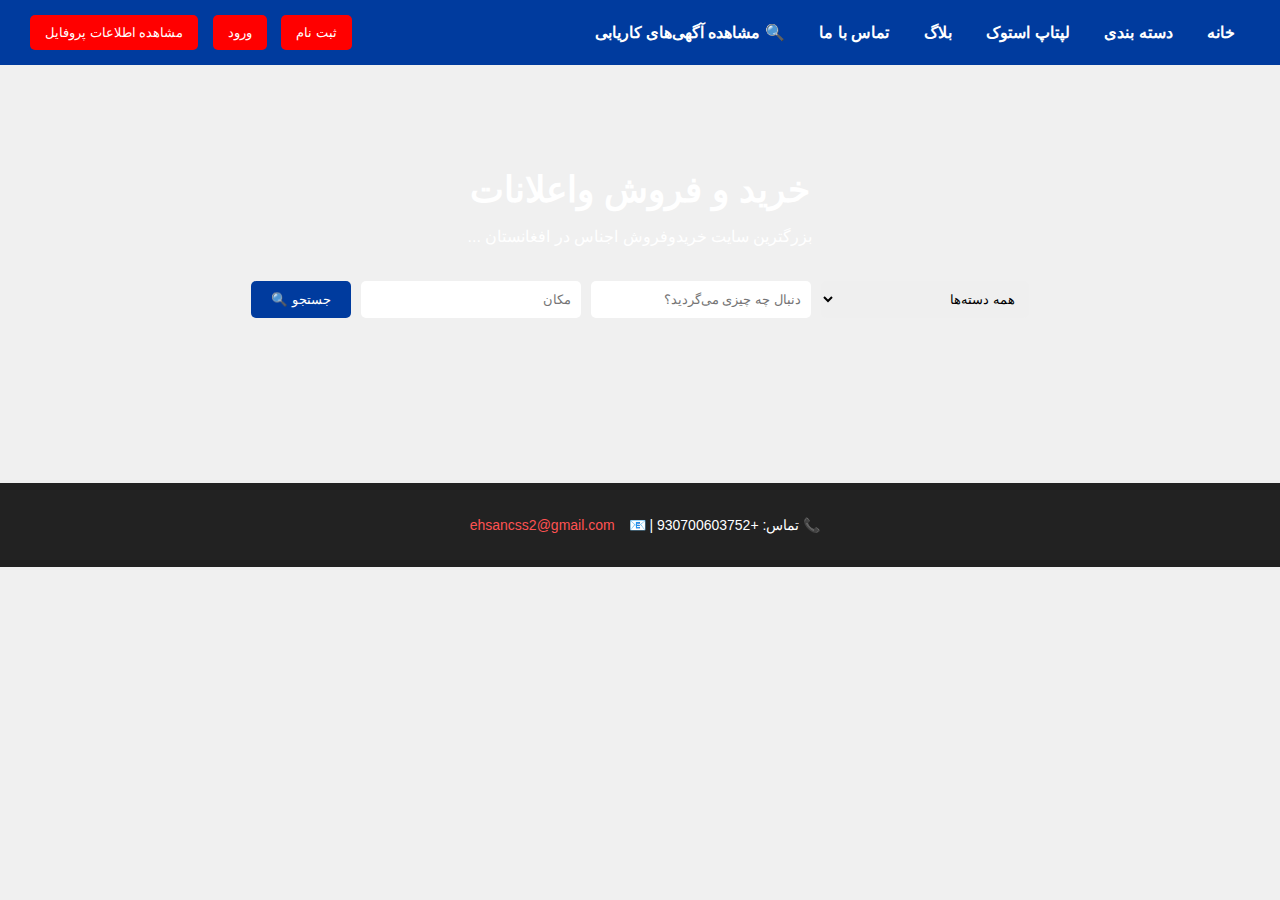
<file: index.html>
<!-- index.html -->
<!DOCTYPE html>
<html lang="fa" dir="rtl">
<head>
  <meta charset="UTF-8">
  <title>فروشگاه خرید و فروش</title>
  <meta name="viewport" content="width=device-width, initial-scale=1.0">
  <style>
    body {
      margin: 0;
      font-family: sans-serif;
      background: #f0f0f0;
    }

    header {
      background-color: #003b9e;
      color: white;
      padding: 15px 30px;
      display: flex;
      justify-content: space-between;
      align-items: center;
    }

    .nav-links a {
      color: white;
      margin: 0 15px;
      text-decoration: none;
      font-weight: bold;
    }

    .cta-buttons button {
      background-color: red;
      color: white;
      border: none;
      padding: 10px 15px;
      border-radius: 5px;
      cursor: pointer;
      margin-right: 10px;
    }

    .hero {
      background: url('https://images.unsplash.com/photo-1507525428034-b723cf961d3e?auto=format&fit=crop&w=1950&q=80') no-repeat center center;
      background-size: cover;
      padding: 80px 20px;
      text-align: center;
      color: white;
    }

    .hero h1 {
      font-size: 36px;
      margin-bottom: 10px;
    }

    .search-box {
      display: flex;
      justify-content: center;
      flex-wrap: wrap;
      margin-top: 30px;
    }

    .search-box input, .search-box select {
      padding: 10px;
      margin: 5px;
      border-radius: 5px;
      border: none;
      min-width: 200px;
    }

    .search-box button {
      background-color: #003b9e;
      color: white;
      border: none;
      padding: 10px 20px;
      border-radius: 5px;
      cursor: pointer;
      margin: 5px;
    }

    .job-list {
      max-width: 1100px;
      margin: 40px auto;
      display: grid;
      grid-template-columns: repeat(auto-fit, minmax(250px, 1fr));
      gap: 20px;
    }

    .job-card {
      background-color: #e6f0ff;
      border: 1px solid #b3d1ff;
      padding: 15px;
      border-radius: 10px;
      transition: transform 0.2s, box-shadow 0.2s;
    }

    .job-card:hover {
      transform: scale(1.02);
      box-shadow: 0 4px 10px rgba(0, 59, 158, 0.3);
    }

    footer {
      background-color: #222;
      color: white;
      text-align: center;
      padding: 20px;
      font-size: 14px;
    }

    footer a {
      color: #ff5252;
      margin: 0 10px;
      text-decoration: none;
    }

    footer a:hover {
      text-decoration: underline;
    }
	
  </style>
</head>
<body>

<header>
  <div class="nav-links">
    <a href="#">خانه</a>
    <a href="#">دسته بندی</a>
   <a href="ebs.html" class="go-to-kar-button"> لپتاپ استوک</a>
    <a href="#">بلاگ</a>
    <a href="#">تماس با ما</a>
	<a href="kar.html" class="go-to-kar-button">🔍 مشاهده آگهی‌های کاریابی</a>

  </div>
  <div class="cta-buttons">
    <button onclick="location.href='signup.html'">ثبت‌ نام</button>
    <button onclick="location.href='login.html'">ورود</button>
    <button onclick="location.href='profile.html'" style="background-color:red;">مشاهده اطلاعات پروفایل</button>
  </div>
</header>

<div class="hero">
  <h1>خرید و فروش واعلانات </h1>
  <p>بزرگترین سایت خریدوفروش اجناس در افغانستان ...</p>

  <div class="search-box">
    <select id="category">
      <option>همه دسته‌ها</option>
      <option value="kar">اعلانات کاریابی</option>
      <option>قطعات لپ‌تاپ و دسکتاپ</option>
      <option>خدمات</option>
      <option>رستوران‌ها بزرگ در حومه شهر</option>
      <option>لپ‌تاپ استوک</option>
      <option>موبایل و تبلت</option>
    </select>
    <input type="text" id="searchInput" placeholder="دنبال چه چیزی می‌گردید؟">
    <input type="text" placeholder="مکان">
    <button onclick="handleSearch()">جستجو 🔍</button>
  </div>
</div>

<div id="jobSection" class="job-list"></div>

<footer>
  <p>📞 تماس: +930700603752 | 📧 <a href="mailto:ehsancss2@gmail.com">ehsancss2@gmail.com</a></p>
</footer>

<script>
  function handleSearch() {
    const category = document.getElementById("category").value;
    const searchValue = document.getElementById("searchInput").value.toLowerCase();

    if (category === "kar" || searchValue.includes("کاریابی") || searchValue.includes("کار")) {
      renderJobs();
    } else {
      alert("نتیجه‌ای یافت نشد یا دسته صحیح انتخاب نشده است.");
    }
  }

  function renderJobs() {
    const jobSection = document.getElementById("jobSection");
    const jobs = JSON.parse(localStorage.getItem("jobs") || "[]");

    if (jobs.length === 0) {
      jobSection.innerHTML = "<p style='text-align:center'>هیچ آگهی کاریابی ثبت نشده است.</p>";
      return;
    }

    jobSection.innerHTML = "";
    jobs.forEach(job => {
      const div = document.createElement("div");
      div.className = "job-card";
      div.innerHTML = `
        <h3>${job.title}</h3>
        <p>${job.description}</p>
        ${job.image ? `<img src="${job.image}" style="max-width:100%; border-radius:8px">` : ""}
      `;
      jobSection.appendChild(div);
    });
  }
</script>

</body>
</html>
</file>
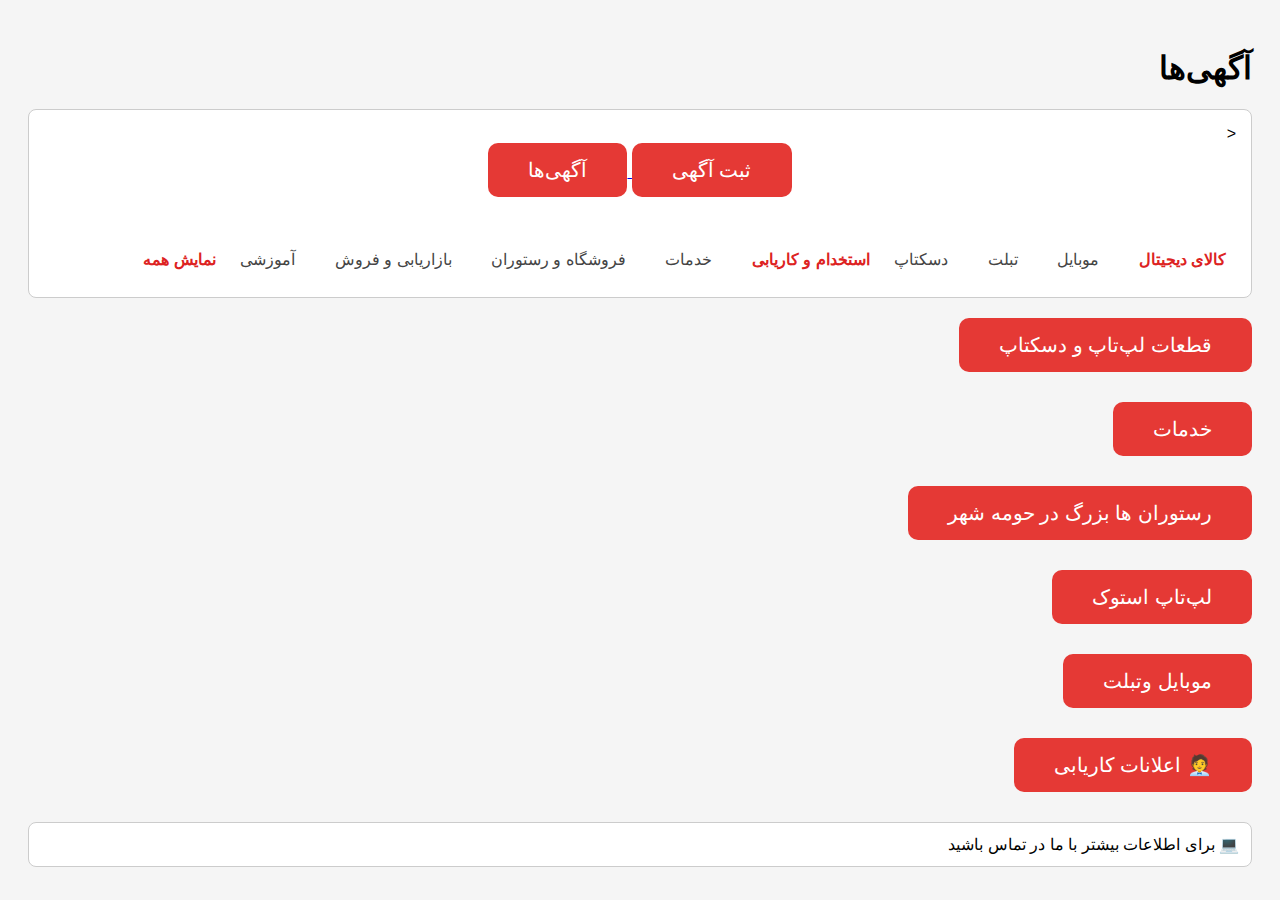
<file: ads.html>
<!DOCTYPE html>
<html lang="fa" dir="rtl">
<head>
  <meta charset="UTF-8">
  <title>آگهی‌ها</title>
  <style>
    body {
      font-family: sans-serif;
      padding: 20px;
      background: #f5f5f5;
    }
    header {
      margin-bottom: 20px;
    }
    .filters {
      background: #fff;
      border: 1px solid #ccc;
      padding: 15px;
      margin-bottom: 20px;
      border-radius: 8px;
    }
    .category, .subcategory {
      margin: 8px 0;
      cursor: pointer;
      display: inline-block;
      padding: 5px 10px;
      border-radius: 5px;
    }
    .category:hover, .subcategory:hover {
      background-color: #eee;
    }
    .category {
      font-weight: bold;
      color: #d22;
    }
    .subcategory {
      margin-right: 15px;
      color: #444;
    }
    .ads {
      display: flex;
      flex-direction: column;
      gap: 10px;
    }
    .ad-card {
      background: #fff;
      padding: 12px;
      border: 1px solid #ccc;
      border-radius: 8px;
    }

    /* دکمه ثبت آگهی */
    .post-ad-btn {
      background-color: #e53935;
      color: white;
      border: none;
      padding: 15px 40px;
      font-size: 20px;
      border-radius: 10px;
      cursor: pointer;
      transition: background-color 0.3s ease;
      margin-bottom: 20px;
    }

    .post-ad-btn:hover {
      background-color: #008000;
    }
  </style>
</head>
<body>
  <header>
    <h1>آگهی‌ها</h1>
  </header>

  <!-- فیلتر دسته‌بندی -->
  <section class="filters">
    <<div style="text-align: center; margin-bottom: 20px;">
  <a href="rbs.html">
    <button id="postAdBtn" class="post-ad-btn">ثبت آگهی</button>
  </a>
  <a href="ag.html">
  <button class="post-ad-btn">آگهی‌ها</button>
</a>

</div>


    <div class="category" onclick="filterCategory('digital')">کالای دیجیتال</div>
    <div class="subcategory" onclick="filterSub('mobile')">موبایل</div>
    <div class="subcategory" onclick="filterSub('tablet')">تبلت</div>
    <div class="subcategory" onclick="filterSub('desktop')">دسکتاپ</div>

    <div class="category" onclick="filterCategory('jobs')">استخدام و کاریابی</div>
    <div class="subcategory" onclick="filterSub('service')">خدمات</div>
    <div class="subcategory" onclick="filterSub('restaurant')">فروشگاه و رستوران</div>
    <div class="subcategory" onclick="filterSub('marketing')">بازاریابی و فروش</div>
    <div class="subcategory" onclick="filterSub('education')">آموزشی</div>

    <div class="category" onclick="showAll()">نمایش همه</div>
  </section>

  <main>
    <div class="ads">
      <!-- آگهی‌ها -->
	</a>
	  <a href="kar.html">
  <button class="post-ad-btn">  قطعات لپ‌تاپ و دسکتاپ</button>
</a>
</a>
      <a href="ebs.html">
  <button class="post-ad-btn"> خدمات</button>
</a>
</a>
      <a href="ebs.html">
  <button class="post-ad-btn"> رستوران ها بزرگ در حومه شهر</button>
</a>
      
      

  <a href="ebs.html">
  <button class="post-ad-btn"> لپ‌تاپ استوک</button>
</a>
      <a href="ebs.html">
  <button class="post-ad-btn"> موبایل وتبلت</button>
</a>
	  <a href="kar.html">
  <button class="post-ad-btn">🧑‍💼 اعلانات کاریابی</button>
</a>
            <div class="ad-card digital laptop">💻 برای اطلاعات بیشتر با ما در تماس باشید</div>
      
    </div>
  </main>

  <script>
    function filterCategory(cat) {
      const cards = document.querySelectorAll('.ad-card');
      cards.forEach(card => {
        if (card.classList.contains(cat)) {
          card.style.display = 'block';
        } else {
          card.style.display = 'none';
        }
      });
    }

    function filterSub(sub) {
      const cards = document.querySelectorAll('.ad-card');
      cards.forEach(card => {
        if (card.classList.contains(sub)) {
          card.style.display = 'block';
        } else {
          card.style.display = 'none';
        }
      });
    }

    function showAll() {
      const cards = document.querySelectorAll('.ad-card');
      cards.forEach(card => {
        card.style.display = 'block';
      });
    }

    document.getElementById("postAdBtn").onclick = function () {
      alert("فرم ثبت آگهی هنوز پیاده‌سازی نشده است.");
      // یا مثلاً:
      // window.location.href = "post.html";
    }
  </script>
</body>
</html>
</file>
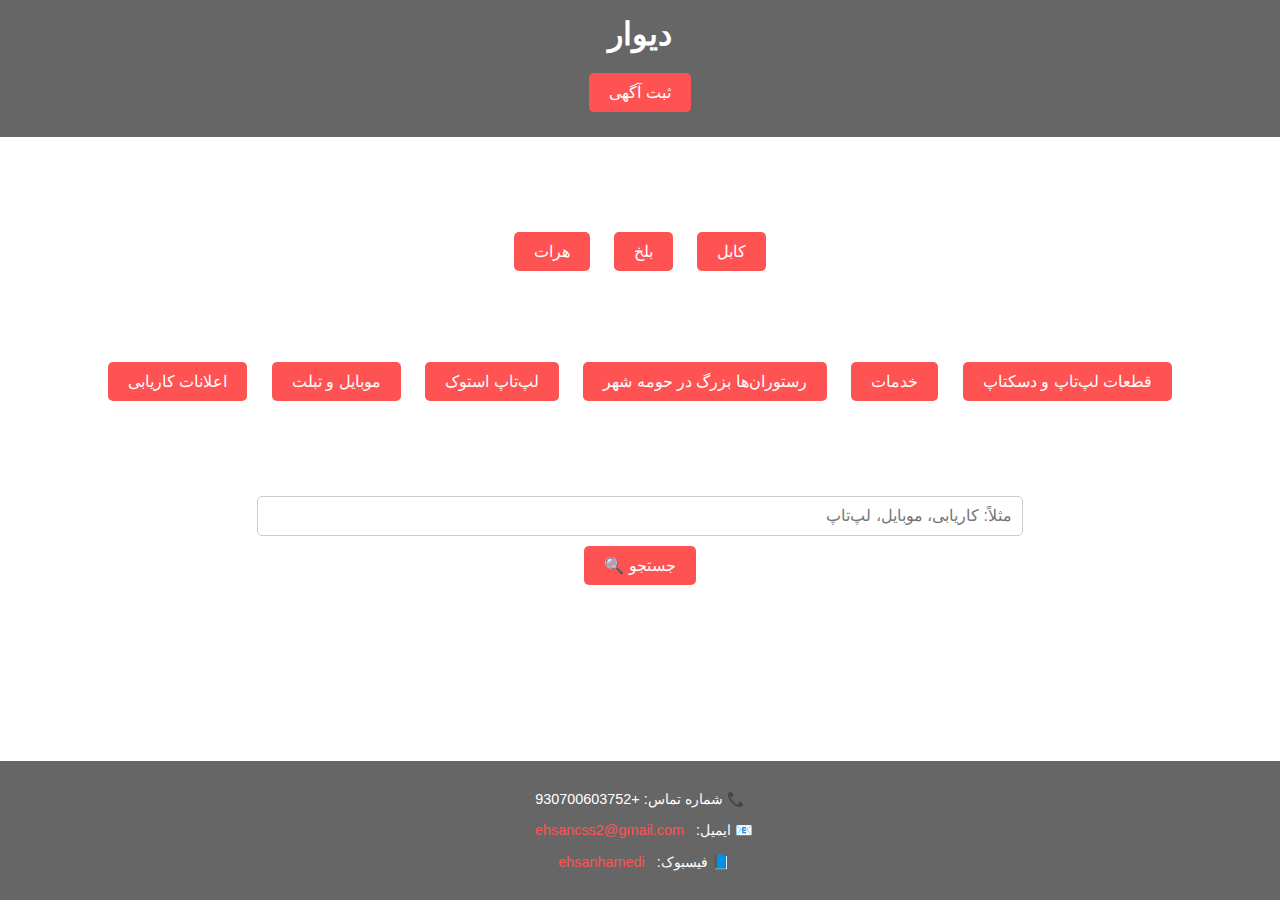
<file: index2.html>
<!DOCTYPE html>
<html lang="fa" dir="rtl">
<head>
  <meta charset="UTF-8">
  <title>دیوار ساده | آگهی رایگان</title>

  <meta name="description" content="ثبت آگهی رایگان و خرید و فروش در کابل، بلخ و هرات.">
  <meta name="viewport" content="width=device-width, initial-scale=1.0">
  <!-- Google reCAPTCHA -->
  <script src="https://www.google.com/recaptcha/api.js" async defer></script>

  <style>
    body {
      font-family: sans-serif;
      margin: 0;
      padding: 0;
      background-image: url('https://images.unsplash.com/photo-1507525428034-b723cf961d3e?auto=format&fit=crop&w=1950&q=80');
      background-size: cover;
      background-position: center;
      background-attachment: fixed;
      color: #fff;
      display: flex;
      flex-direction: column;
      min-height: 100vh;
    }

    header {
      background: rgba(0, 0, 0, 0.6);
      padding: 15px;
      text-align: center;
    }

    h1 {
      margin: 0;
      font-size: 2em;
    }

    nav {
      margin-top: 10px;
    }

    button {
      padding: 10px 20px;
      margin: 10px;
      font-size: 1em;
      border: none;
      border-radius: 5px;
      background-color: #ff5252;
      color: white;
      cursor: pointer;
    }

    main {
      flex-grow: 1;
      padding: 20px;
    }

    .cities, .categories, .search-box {
      text-align: center;
      margin-top: 30px;
    }

    .modal {
      display: none;
      position: fixed;
      z-index: 999;
      left: 0;
      top: 0;
      width: 100%;
      height: 100%;
      background-color: rgba(0,0,0,0.6);
    }

    .modal-content {
      background-color: #fff;
      color: black;
      margin: 15% auto;
      padding: 20px;
      border-radius: 10px;
      width: 80%;
      max-width: 400px;
      text-align: center;
    }

    .close {
      float: left;
      font-size: 28px;
      font-weight: bold;
      cursor: pointer;
    }

    input, select {
      padding: 10px;
      width: 90%;
      margin-top: 15px;
      font-size: 1em;
      border-radius: 5px;
      border: 1px solid #ccc;
    }

    .search-box input {
      width: 60%;
    }

    .search-box button {
      margin-top: 10px;
    }

    footer {
      background: rgba(0,0,0,0.6);
      color: #fff;
      padding: 15px;
      text-align: center;
      font-size: 0.9em;
      margin-top: auto;
    }

    footer a {
      color: #ff5252;
      text-decoration: none;
      margin: 0 8px;
    }

    footer a:hover {
      text-decoration: underline;
    }
  </style>
</head>
<body>

  <header>
    <h1>دیوار</h1>
    <nav>
      <button id="postAdBtn">ثبت آگهی</button>
    </nav>
  </header>

  <main>
    <p style="text-align: center;">لطفا شهر خود را انتخاب کنید:</p>
    <div class="cities">
      <button onclick="selectCity('کابل')">کابل</button>
      <button onclick="selectCity('بلخ')">بلخ</button>
      <button onclick="selectCity('هرات')">هرات</button>
    </div>

    <div class="categories">
      <h3>دسته‌بندی‌ها:</h3>
      <button>قطعات لپ‌تاپ و دسکتاپ</button>
      <button>خدمات</button>
      <button>رستوران‌ها بزرگ در حومه شهر</button>
      <button>لپ‌تاپ استوک</button>
      <button>موبایل و تبلت</button>
      <button>اعلانات کاریابی</button>
    </div>

    <div class="search-box">
      <h3>جستجو:</h3>
      <input type="text" id="searchInput" placeholder="مثلاً: کاریابی، موبایل، لپ‌تاپ">
      <br>
      <button onclick="handleSearch()">جستجو 🔍</button>
    </div>
  </main>

  <!-- مودال شماره تلفن -->
  <div id="phoneModal" class="modal">
    <div class="modal-content">
      <span class="close" onclick="closeModal()">&times;</span>
      <h2>لطفاً شماره تلفن خود را وارد کنید</h2>
      <input type="text" id="phoneNumber" placeholder="مثلاً 09351234567">
      <button onclick="submitPhone()">ادامه</button>
      <div class="g-recaptcha" data-sitekey="SITE_KEY_YOU_GOT_FROM_GOOGLE"></div>
    </div>
  </div>

  <footer>
    <p>📞 شماره تماس: +930700603752</p>
    <p>📧 ایمیل: <a href="mailto:ehsancss2@gmail.com">ehsancss2@gmail.com</a></p>
    <p>📘 فیسبوک: <a href="https://www.facebook.com/ehsanhamedi" target="_blank" rel="noopener noreferrer">ehsanhamedi</a></p>
  </footer>

  <script>
    const postAdBtn = document.getElementById("postAdBtn");
    const modal = document.getElementById("phoneModal");

    postAdBtn.onclick = function () {
      modal.style.display = "block";
    }

    function closeModal() {
      modal.style.display = "none";
    }

    function submitPhone() {
      const phone = document.getElementById("phoneNumber").value;
      if (phone.length >= 10) {
        window.location.href = "ads.html";
      } else {
        alert("لطفاً شماره معتبر وارد کنید.");
      }
    }

    function selectCity(city) {
      alert("شهر انتخاب شده: " + city);
      // در آینده: ذخیره در localStorage
    }

    function handleSearch() {
      const searchValue = document.getElementById("searchInput").value.toLowerCase();
      if (searchValue.includes("کاریابی") || searchValue.includes("کار")) {
        window.location.href = "kar.html";
      } else {
        alert("جستجو برای: " + searchValue);
      }
    }
  </script>
</body>
</html>
</file>
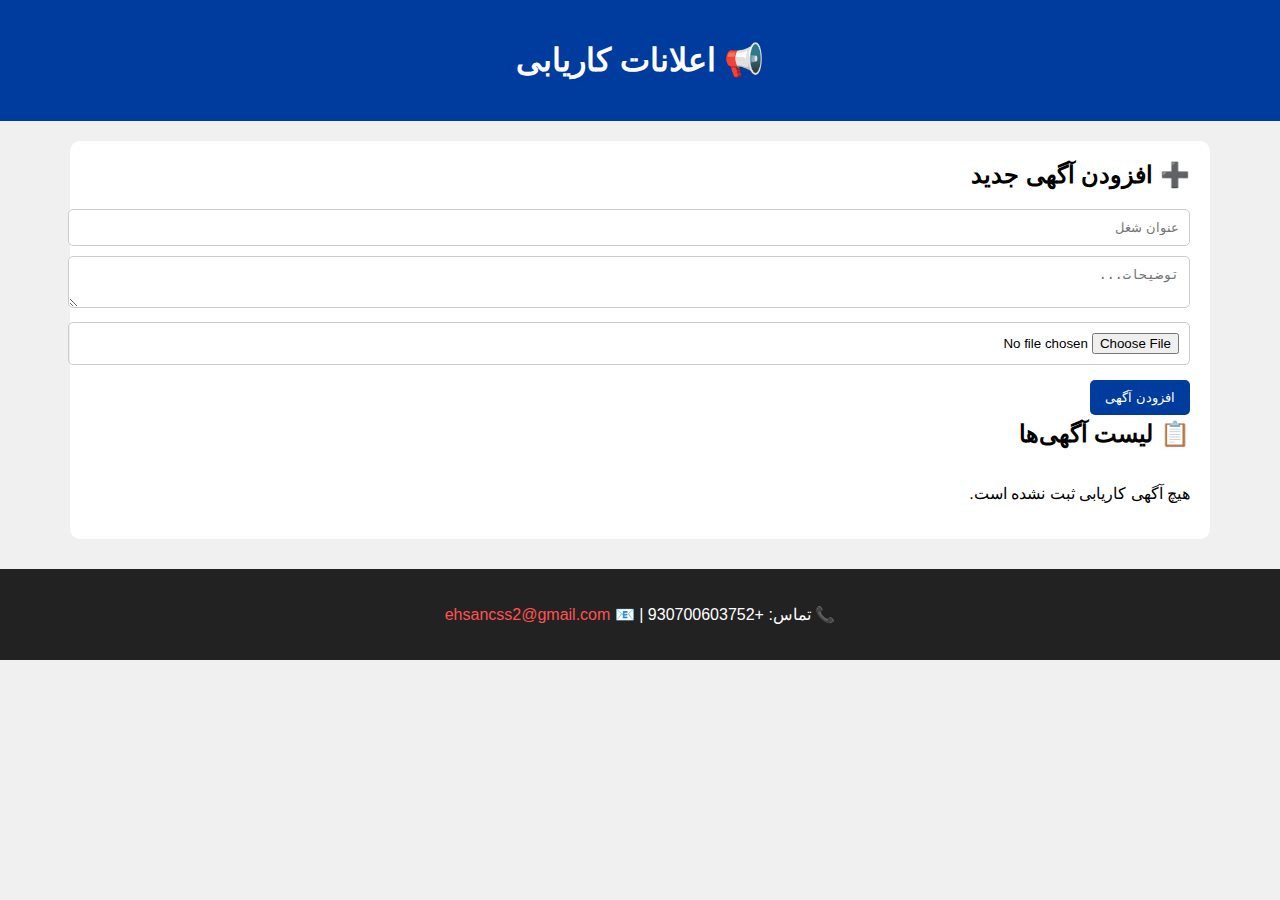
<file: kar.html>
<!DOCTYPE html>
<html lang="fa" dir="rtl">
<head>
  <meta charset="UTF-8">
  <title>اعلانات کاریابی</title>
  <meta name="viewport" content="width=device-width, initial-scale=1.0">
  <style>
    body {
      font-family: sans-serif;
      background-color: #f0f0f0;
      margin: 0;
      padding: 0;
    }

    header {
      background-color: #003b9e;
      color: white;
      text-align: center;
      padding: 20px;
    }

    main {
      max-width: 1100px;
      margin: 20px auto;
      background: white;
      padding: 20px;
      border-radius: 10px;
    }

    h2 {
      margin-top: 0;
    }

    input, textarea {
      width: 100%;
      margin-bottom: 10px;
      padding: 10px;
      border-radius: 5px;
      border: 1px solid #ccc;
    }

    button {
      background-color: #003b9e;
      color: white;
      border: none;
      padding: 10px 15px;
      border-radius: 5px;
      cursor: pointer;
      margin: 5px 0;
    }

    .job-list {
      display: grid;
      grid-template-columns: repeat(auto-fit, minmax(250px, 1fr));
      gap: 20px;
      margin-top: 20px;
    }

    .job-card {
      background-color: #e6f0ff;
      border: 1px solid #b3d1ff;
      padding: 15px;
      border-radius: 10px;
      transition: transform 0.2s, box-shadow 0.2s;
      cursor: pointer;
    }

    .job-card:hover {
      transform: scale(1.02);
      box-shadow: 0 4px 10px rgba(0, 59, 158, 0.3);
    }

    .job-card img {
      max-width: 100%;
      height: auto;
      border-radius: 8px;
      margin-top: 10px;
    }

    .job-description {
      display: none;
      margin-top: 10px;
      color: #333;
      font-size: 14px;
    }

    .show-description .job-description {
      display: block;
    }

    .job-title {
      font-weight: bold;
      font-size: 16px;
      margin: 0;
    }

    .job-actions {
      margin-top: 10px;
    }

    footer {
      background-color: #222;
      color: white;
      text-align: center;
      padding: 20px;
      margin-top: 30px;
    }

    footer a {
      color: #ff5252;
      text-decoration: none;
    }

    footer a:hover {
      text-decoration: underline;
    }
  </style>
</head>
<body>
<header>
  <h1>📢 اعلانات کاریابی</h1>
</header>

<main>
  <h2>➕ افزودن آگهی جدید</h2>
  <input type="text" id="title" placeholder="عنوان شغل">
  <textarea id="description" placeholder="توضیحات..."></textarea>
  <input type="file" id="image" accept="image/*">
  <button onclick="addJob()">افزودن آگهی</button>

  <h2>📋 لیست آگهی‌ها</h2>
  <div id="jobList" class="job-list"></div>
</main>

<footer>
  <p>📞 تماس: +930700603752 | 📧 <a href="mailto:ehsancss2@gmail.com">ehsancss2@gmail.com</a></p>
</footer>

<script>
  let jobs = JSON.parse(localStorage.getItem("jobs") || "[]");

  function renderJobs() {
    const list = document.getElementById("jobList");
    list.innerHTML = "";

    if (jobs.length === 0) {
      list.innerHTML = "<p>هیچ آگهی کاریابی ثبت نشده است.</p>";
      return;
    }

    jobs.forEach((job, index) => {
      const div = document.createElement("div");
      div.className = "job-card";
      div.innerHTML = `
        <p class="job-title">${job.title}</p>
        ${job.image ? `<img src="${job.image}" alt="job image">` : ""}
        <div class="job-description">${job.description}</div>
        <div class="job-actions">
          <button onclick="deleteJob(${index})">🗑 حذف</button>
        </div>
      `;

      div.addEventListener("click", () => {
        div.classList.toggle("show-description");
      });

      list.appendChild(div);
    });
  }

  function addJob() {
    const title = document.getElementById("title").value.trim();
    const description = document.getElementById("description").value.trim();
    const imageInput = document.getElementById("image");
    const reader = new FileReader();

    if (!title || !description) {
      alert("لطفاً عنوان و توضیحات را وارد کنید.");
      return;
    }

    if (imageInput.files.length > 0) {
      reader.onload = function (e) {
        const image = e.target.result;
        saveJob(title, description, image);
      };
      reader.readAsDataURL(imageInput.files[0]);
    } else {
      saveJob(title, description, null);
    }
  }

  function saveJob(title, description, image) {
    jobs.push({ title, description, image });
    localStorage.setItem("jobs", JSON.stringify(jobs));
    document.getElementById("title").value = "";
    document.getElementById("description").value = "";
    document.getElementById("image").value = "";
    renderJobs();
  }

  function deleteJob(index) {
    if (confirm("آیا مطمئن هستید که می‌خواهید این آگهی را حذف کنید؟")) {
      jobs.splice(index, 1);
      localStorage.setItem("jobs", JSON.stringify(jobs));
      renderJobs();
    }
  }

  renderJobs();
</script>

</body>
</html>
</file>
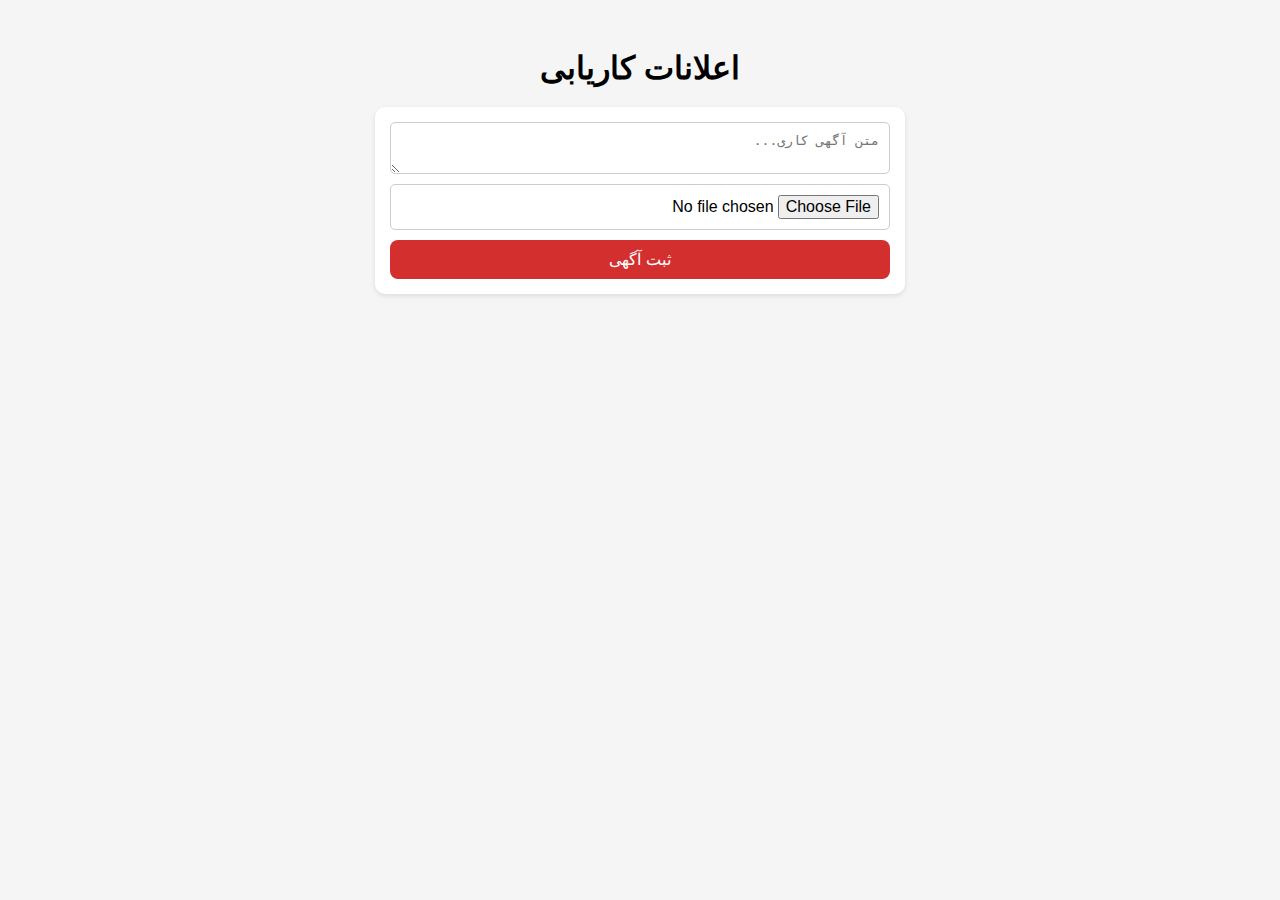
<file: kar2.html>
<!DOCTYPE html>
<html lang="fa" dir="rtl">
<head>
  <meta charset="UTF-8">
  <title>آگهی‌های کاری</title>
  <style>
    body {
      font-family: sans-serif;
      background: #f5f5f5;
      padding: 20px;
    }

    h1 {
      text-align: center;
      margin-bottom: 20px;
    }

    form {
      background: white;
      padding: 15px;
      border-radius: 10px;
      margin-bottom: 20px;
      box-shadow: 0 2px 5px rgba(0,0,0,0.1);
      display: flex;
      flex-direction: column;
      gap: 10px;
      max-width: 500px;
      margin: 0 auto 20px auto;
    }

    input, textarea {
      padding: 10px;
      font-size: 1em;
      border: 1px solid #ccc;
      border-radius: 5px;
    }

    button {
      background-color: #d32f2f;
      color: white;
      padding: 10px;
      border: none;
      border-radius: 8px;
      cursor: pointer;
      font-size: 1em;
    }

    .job-grid {
      display: flex;
      flex-wrap: wrap;
      justify-content: center;
      gap: 15px;
    }

    .job-card {
      background: white;
      padding: 10px;
      width: 200px;
      border-radius: 10px;
      box-shadow: 0 2px 5px rgba(0,0,0,0.1);
      position: relative;
      display: flex;
      flex-direction: column;
      align-items: center;
      text-align: center;
    }

    .job-card img {
      max-width: 100%;
      border-radius: 5px;
      margin-top: 10px;
    }

    .delete-btn {
      position: absolute;
      top: 10px;
      left: 10px;
      background: #e53935;
      color: white;
      border: none;
      border-radius: 50%;
      width: 30px;
      height: 30px;
      font-size: 16px;
      cursor: pointer;
    }

    .delete-btn:hover {
      background: #b71c1c;
    }
  </style>
</head>
<body>
  <h1>اعلانات کاریابی</h1>

  <form id="jobForm">
    <textarea id="jobText" placeholder="متن آگهی کاری..." required></textarea>
    <input type="file" id="jobImage" accept="image/*">
    <button type="submit">ثبت آگهی</button>
  </form>

  <div id="jobList" class="job-grid"></div>

  <script>
    const jobForm = document.getElementById("jobForm");
    const jobList = document.getElementById("jobList");

    function loadJobs() {
      const jobs = JSON.parse(localStorage.getItem("jobs") || "[]");
      jobList.innerHTML = "";
      jobs.forEach((job, index) => {
        const div = document.createElement("div");
        div.className = "job-card";
        div.innerHTML = `
          <button class="delete-btn" onclick="deleteJob(${index})">×</button>
          <p>${job.text}</p>
          ${job.image ? `<img src="${job.image}" alt="job image">` : ""}
        `;
        jobList.appendChild(div);
      });
    }

    jobForm.onsubmit = function(e) {
      e.preventDefault();
      const text = document.getElementById("jobText").value.trim();
      const file = document.getElementById("jobImage").files[0];

      if (!text) return alert("متن آگهی را وارد کنید.");

      if (file) {
        const reader = new FileReader();
        reader.onload = function(event) {
          saveJob(text, event.target.result);
        };
        reader.readAsDataURL(file);
      } else {
        saveJob(text, null);
      }

      jobForm.reset();
    };

    function saveJob(text, image) {
      const jobs = JSON.parse(localStorage.getItem("jobs") || "[]");
      jobs.unshift({ text, image });
      localStorage.setItem("jobs", JSON.stringify(jobs));
      loadJobs();
    }

    function deleteJob(index) {
      const jobs = JSON.parse(localStorage.getItem("jobs") || "[]");
      jobs.splice(index, 1);
      localStorage.setItem("jobs", JSON.stringify(jobs));
      loadJobs();
    }

    loadJobs();
  </script>
</body>
</html>
</file>
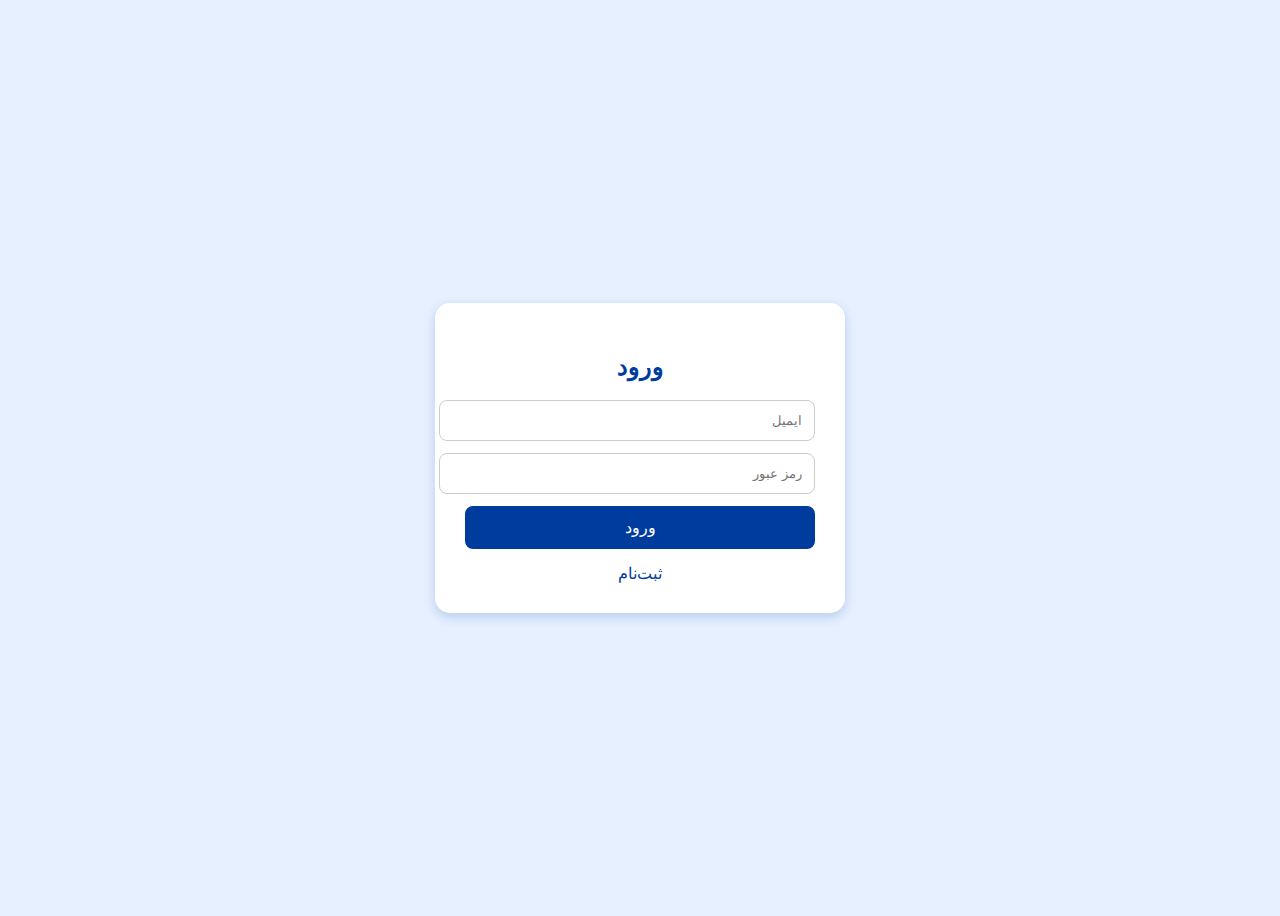
<file: login.html>
<!DOCTYPE html>
<html lang="fa" dir="rtl">
<head>
  <meta charset="UTF-8">
  <title>ورود</title>
  <style>
    body {
      background-color: #e6f0ff;
      font-family: sans-serif;
      display: flex;
      justify-content: center;
      align-items: center;
      height: 100vh;
    }

    .container {
      background-color: white;
      padding: 30px;
      border-radius: 15px;
      box-shadow: 0 4px 12px rgba(0, 59, 158, 0.2);
      width: 350px;
    }

    h2 {
      text-align: center;
      color: #003b9e;
    }

    input {
      width: 100%;
      padding: 12px;
      margin-bottom: 12px;
      border-radius: 8px;
      border: 1px solid #ccc;
    }

    button {
      background-color: #003b9e;
      color: white;
      border: none;
      padding: 12px;
      width: 100%;
      border-radius: 8px;
      font-size: 16px;
      cursor: pointer;
    }

    button:hover {
      background-color: #005ce6;
    }

    .link {
      display: block;
      margin-top: 15px;
      text-align: center;
      color: #003b9e;
      text-decoration: none;
    }
  </style>
</head>
<body>

<div class="container">
  <h2>ورود</h2>
  <input type="email" id="email" placeholder="ایمیل">
  <input type="password" id="password" placeholder="رمز عبور">
  <button onclick="login()">ورود</button>
  <a href="signup.html" class="link">ثبت‌نام</a>
</div>

<script>
  function login() {
    const email = document.getElementById("email").value.trim();
    const password = document.getElementById("password").value.trim();

    const user = JSON.parse(localStorage.getItem("user"));

    if (!user) {
      alert("کاربری پیدا نشد، لطفاً ثبت‌نام کنید.");
      return;
    }

    if (email === user.email && password === user.password) {
      alert("خوش آمدید " + user.name + "!");
      window.location.href = "index.html";
    } else {
      alert("ایمیل یا رمز اشتباه است.");
    }
  }
</script>

</body>
</html>
</file>
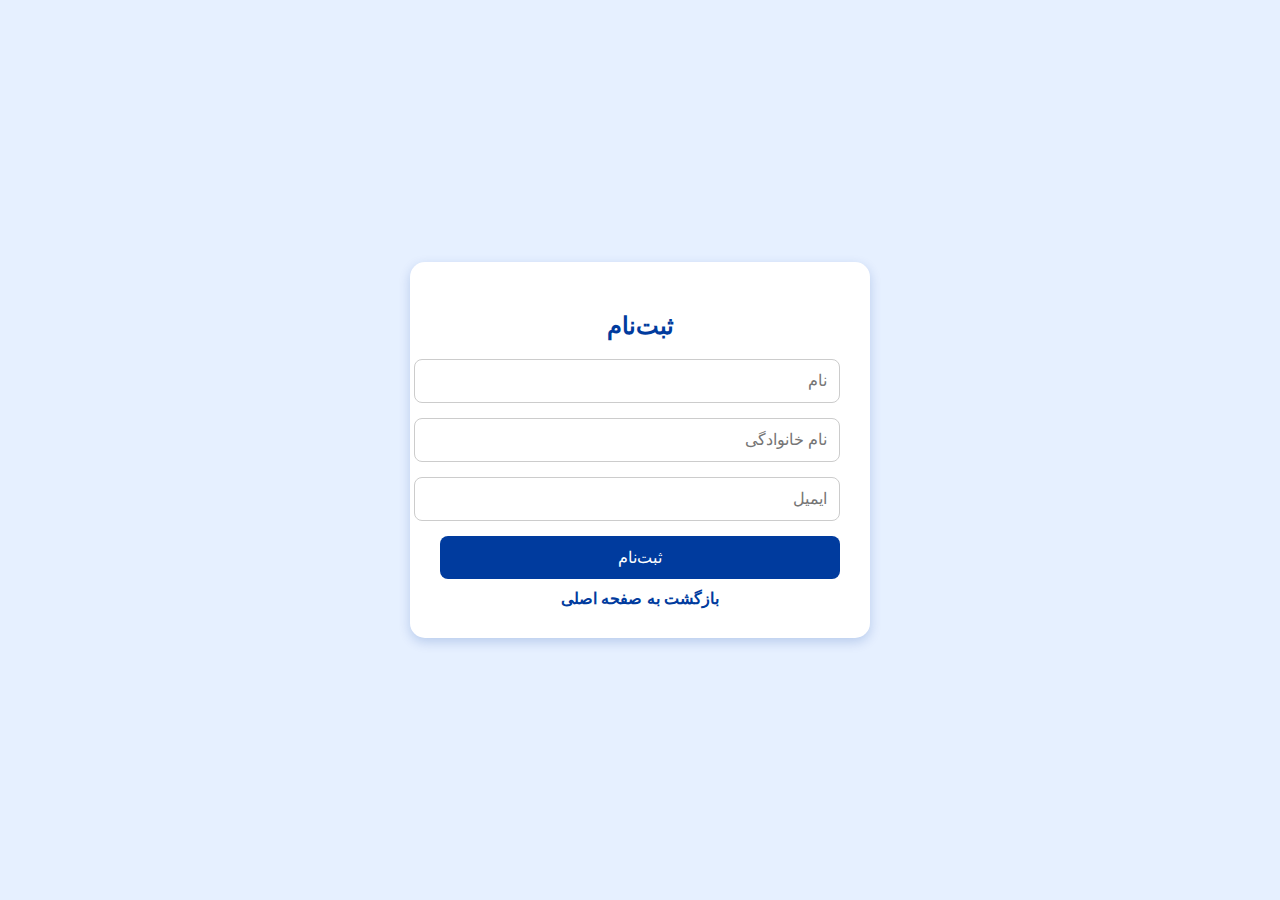
<file: profile.html>
<!DOCTYPE html>
<html lang="fa" dir="rtl">
<head>
  <meta charset="UTF-8">
  <title>پروفایل کاربر</title>
  <style>
    body {
      background-color: #e6f0ff;
      font-family: sans-serif;
      display: flex;
      justify-content: center;
      align-items: center;
      min-height: 100vh;
      margin: 0;
    }

    .container {
      background-color: white;
      padding: 30px;
      border-radius: 15px;
      box-shadow: 0 4px 12px rgba(0, 59, 158, 0.2);
      width: 400px;
    }

    h2 {
      text-align: center;
      color: #003b9e;
    }

    label {
      font-weight: bold;
      margin-top: 10px;
      display: block;
    }

    input {
      width: 100%;
      padding: 10px;
      margin-bottom: 15px;
      border-radius: 8px;
      border: 1px solid #ccc;
    }

    button {
      background-color: #003b9e;
      color: white;
      border: none;
      padding: 12px;
      width: 100%;
      border-radius: 8px;
      font-size: 16px;
      cursor: pointer;
    }

    button:hover {
      background-color: #005ce6;
    }

    .back-link {
      text-align: center;
      margin-top: 15px;
    }

    .back-link a {
      text-decoration: none;
      color: #003b9e;
    }
  </style>
</head>
<body>

<div class="container">
  <h2>پروفایل کاربر</h2>

  <label for="name">نام:</label>
  <input type="text" id="name">

  <label for="lastname">نام خانوادگی:</label>
  <input type="text" id="lastname">

  <label for="email">ایمیل:</label>
  <input type="email" id="email">

  <label for="password">رمز عبور:</label>
  <input type="password" id="password">

  <button onclick="saveProfile()">ذخیره تغییرات</button>

  <div class="back-link">
    <a href="index.html">⬅ بازگشت به صفحه اصلی</a>
  </div>
</div>

<script>
  // لود اطلاعات
  const user = JSON.parse(localStorage.getItem("user"));

  if (!user) {
    alert("کاربری یافت نشد. لطفاً ابتدا ثبت‌نام یا ورود انجام دهید.");
    window.location.href = "signup.html";
  } else {
    document.getElementById("name").value = user.name;
    document.getElementById("lastname").value = user.lastname;
    document.getElementById("email").value = user.email;
    document.getElementById("password").value = user.password;
  }

  function saveProfile() {
    const name = document.getElementById("name").value.trim();
    const lastname = document.getElementById("lastname").value.trim();
    const email = document.getElementById("email").value.trim();
    const password = document.getElementById("password").value.trim();

    if (!name || !lastname || !email || !password) {
      alert("لطفاً همه فیلدها را پر کنید.");
      return;
    }

    const updatedUser = { name, lastname, email, password };
    localStorage.setItem("user", JSON.stringify(updatedUser));
    alert("اطلاعات با موفقیت ذخیره شد.");
  }
</script>

</body>
</html>
</file>
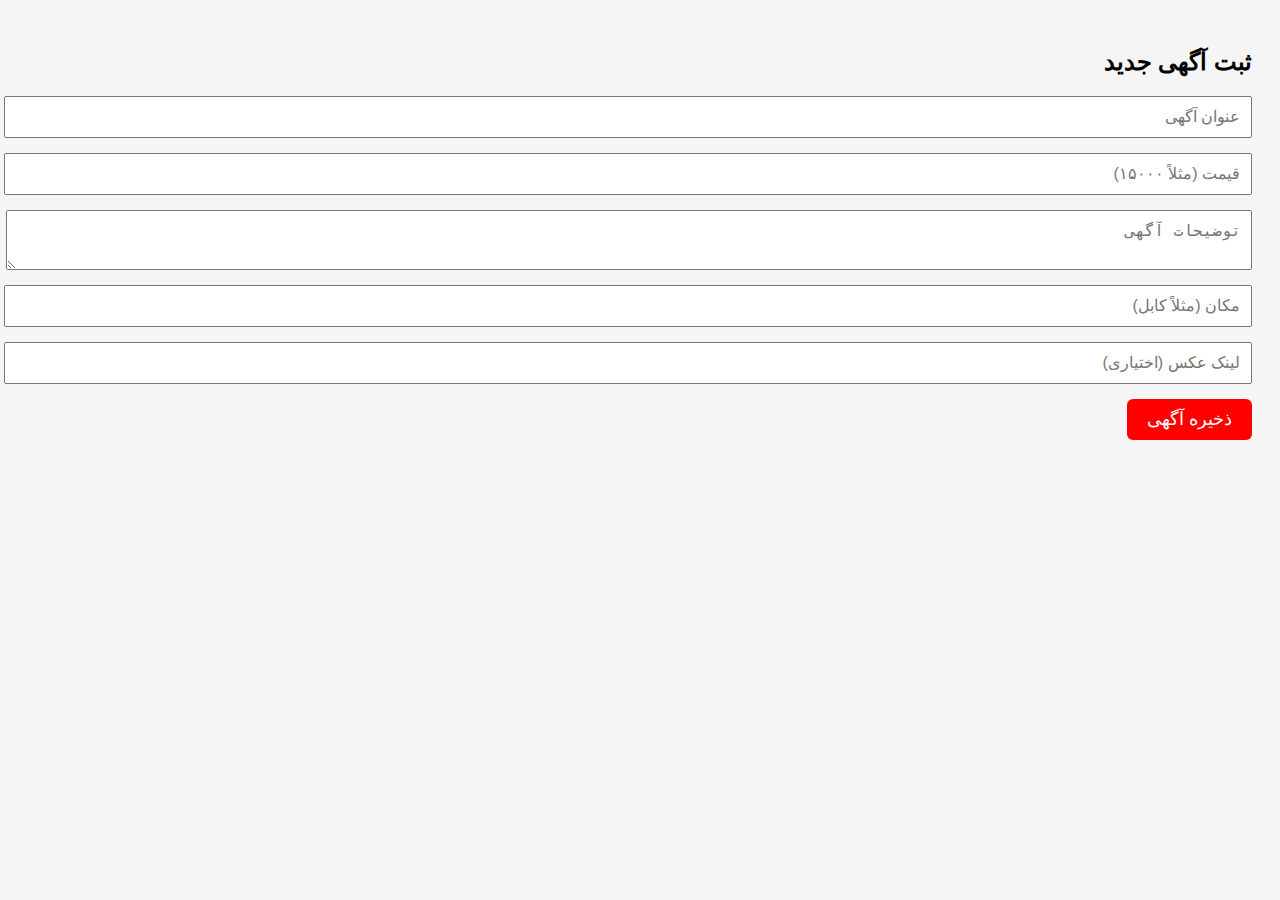
<file: rbs.html>
<!-- rbs.html -->
<!DOCTYPE html>
<html lang="fa" dir="rtl">
<head>
  <meta charset="UTF-8">
  <title>ثبت آگهی</title>
  <style>
    body {
      font-family: sans-serif;
      padding: 20px;
      background: #f5f5f5;
    }
    input, textarea, select {
      display: block;
      width: 100%;
      margin-bottom: 15px;
      padding: 10px;
      font-size: 1rem;
    }
    button {
      background: red;
      color: white;
      border: none;
      padding: 10px 20px;
      font-size: 1.1rem;
      cursor: pointer;
      border-radius: 6px;
    }
  </style>
</head>
<body>
  <h2>ثبت آگهی جدید</h2>

  <input type="text" id="title" placeholder="عنوان آگهی">
  <input type="text" id="price" placeholder="قیمت (مثلاً ۱۵۰۰۰)">
  <textarea id="description" placeholder="توضیحات آگهی"></textarea>
  <input type="text" id="location" placeholder="مکان (مثلاً کابل)">
  <input type="text" id="image" placeholder="لینک عکس (اختیاری)">

  <button onclick="saveAd()">ذخیره آگهی</button>

  <script>
    function saveAd() {
      const title = document.getElementById('title').value;
      const price = document.getElementById('price').value;
      const description = document.getElementById('description').value;
      const location = document.getElementById('location').value;
      const image = document.getElementById('image').value || 'https://source.unsplash.com/250x160/?random';

      if (!title || !price || !location) {
        alert("لطفاً تمام فیلدها را پر کنید.");
        return;
      }

      const ad = {
        title,
        price,
        description,
        location,
        image
      };

      const ads = JSON.parse(localStorage.getItem("userAds") || "[]");
      ads.push(ad);
      localStorage.setItem("userAds", JSON.stringify(ads));

      alert("آگهی با موفقیت ذخیره شد!");
      window.location.href = "ads.html";
    }
  </script>
</body>
</html>
</file>
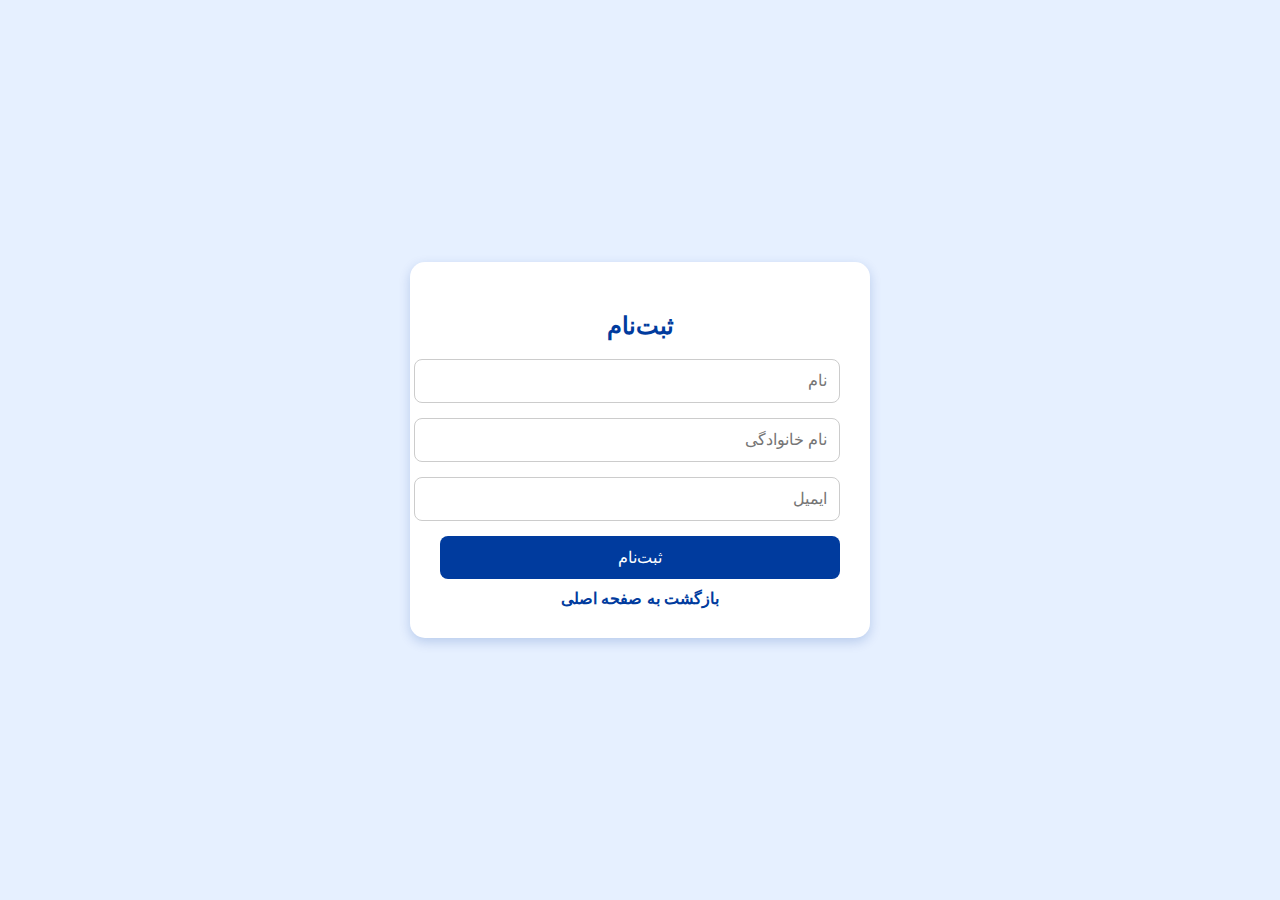
<file: signup.html>
<!DOCTYPE html>
<html lang="fa" dir="rtl">
<head>
  <meta charset="UTF-8">
  <title>فرم ثبت‌نام</title>
  <style>
    body {
      font-family: sans-serif;
      background-color: #e6f0ff;
      margin: 0;
      padding: 0;
      display: flex;
      justify-content: center;
      align-items: center;
      height: 100vh;
    }

    .signup-container {
      background-color: white;
      padding: 30px;
      border-radius: 15px;
      box-shadow: 0 4px 12px rgba(0, 59, 158, 0.2);
      max-width: 400px;
      width: 100%;
    }

    h2 {
      text-align: center;
      color: #003b9e;
    }

    input {
      width: 100%;
      padding: 12px;
      margin-bottom: 15px;
      border-radius: 8px;
      border: 1px solid #ccc;
      font-size: 16px;
    }

    button {
      width: 100%;
      padding: 12px;
      background-color: #003b9e;
      color: white;
      border: none;
      border-radius: 8px;
      font-size: 16px;
      cursor: pointer;
      transition: background 0.3s;
    }

    button:hover {
      background-color: #005ce6;
    }

    .back-btn {
      margin-top: 10px;
      display: block;
      text-align: center;
      color: #003b9e;
      text-decoration: none;
      font-weight: bold;
    }
  </style>
</head>
<body>

<div class="signup-container">
  <h2>ثبت‌نام</h2>
  <input type="text" id="name" placeholder="نام">
  <input type="text" id="lastname" placeholder="نام خانوادگی">
  <input type="email" id="email" placeholder="ایمیل">
  <button onclick="register()">ثبت‌نام</button>
  <a href="index.html" class="back-btn">بازگشت به صفحه اصلی</a>
</div>

<script>
  function register() {
    const name = document.getElementById("name").value.trim();
    const lastname = document.getElementById("lastname").value.trim();
    const email = document.getElementById("email").value.trim();

    if (!name || !lastname || !email) {
      alert("لطفاً تمام فیلدها را پر کنید.");
      return;
    }

    const user = { name, lastname, email };
    localStorage.setItem("user", JSON.stringify(user));

    alert("ثبت‌نام با موفقیت انجام شد!");
    window.location.href = "index.html";
  }
</script>

</body>
</html>
</file>
